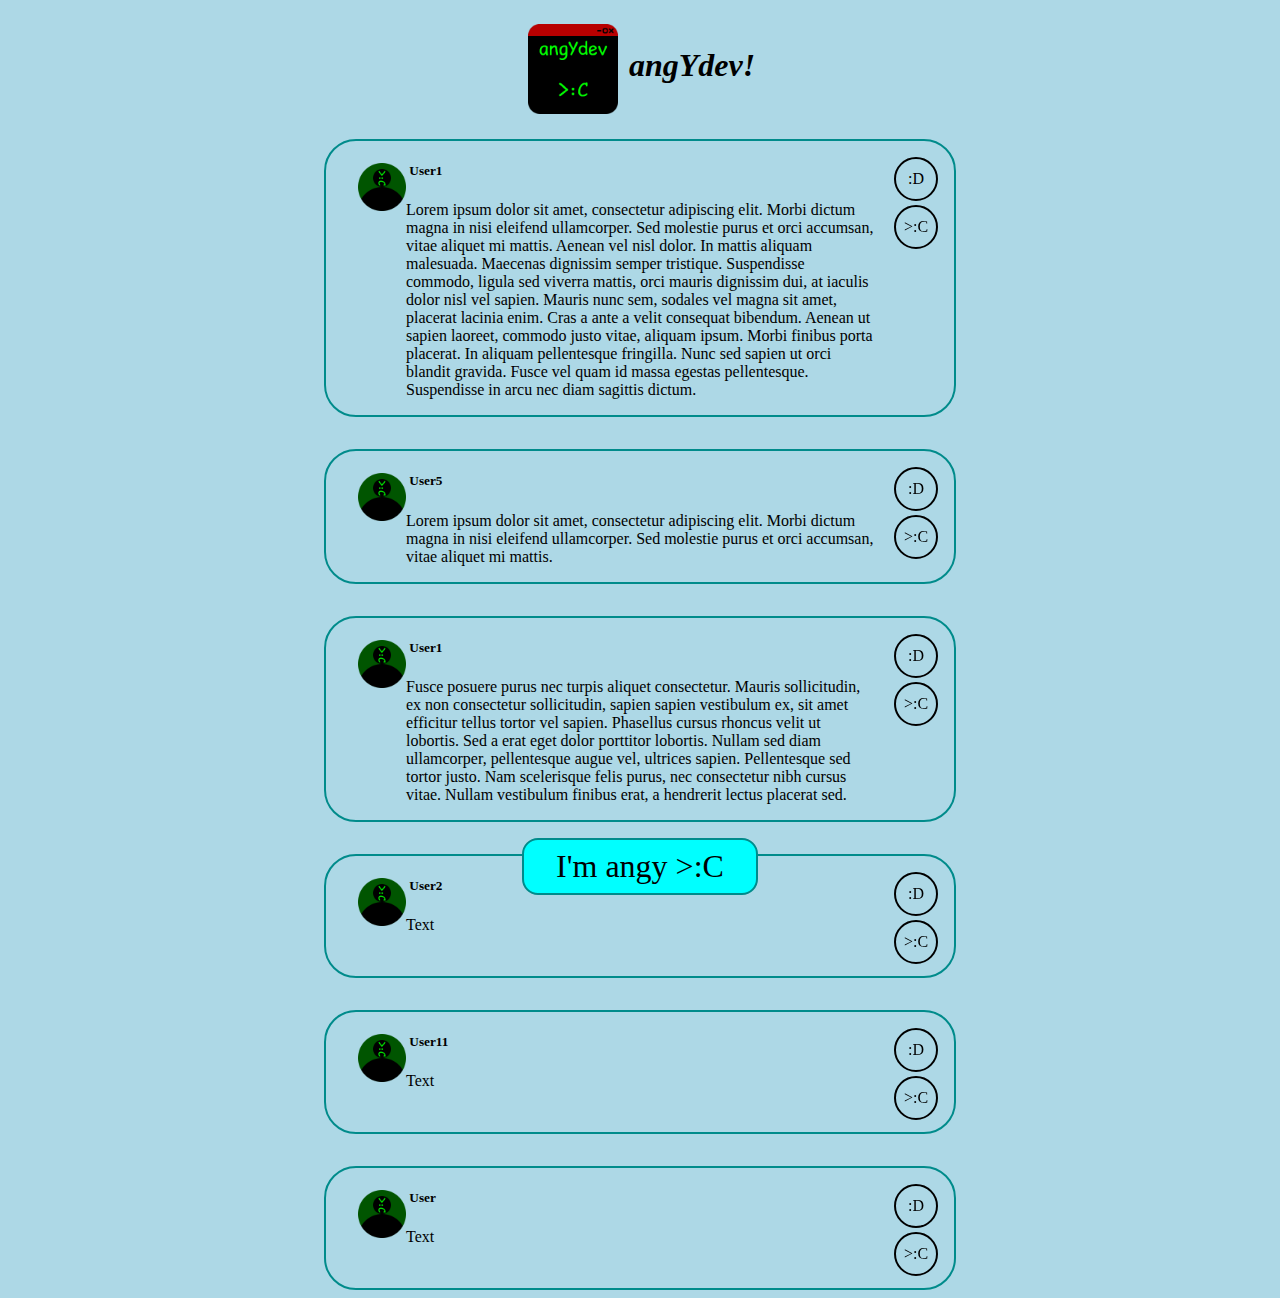
<file: html/index.html>
<!DOCTYPE html>
<html>
<head>
	<meta charset='utf-8'>
	<title>angYdev</title>
	<meta name="title" content="AngYdeV - A &quot;platform&quot; for angy devs">
	<meta name="description" content="Because fuck you. That's why.
And fuck everybody else.
Be angy!">

	<meta property="og:type" content="website">
	<meta property="og:url" content="http://angydev.net/">
	<meta property="og:title" content="AngYdeV - A &quot;platform&quot; for angy devs">
	<meta property="og:description" content="Because fuck you. That's why.
And fuck everybody else.
Be angy!">
	<meta property="og:image" content="http://angydev.net/media/logo01.png">
	<link rel="stylesheet" href="style.css">
</head>
<body>
	<header>
		<div id="logo">
			<a href="/">
				<h1>
					<img src="media/logo01.png" alt="angYlogo">
					<span>angYdev!</span>
				</h1>
			</a>
		</div>
		<!-- <form id="theme-chooser">
			<label for="theme">Theme</label>
			<select name="" id="">
				<option id="theme-light" value="light">Light</option>
				<option id="theme-dark" value="dark">Dark</option>
				<option id="theme-matrix" value="matrix">Matrix</option>
			</select>
		</form> -->
	</header>

	<main class="posts-list">
		<article class="post">
			<h5>
				<img class="pfp" src="media/pfp.png" alt="profile-picture">
				<span>User1</span>
			</h5>
			<p>Lorem ipsum dolor sit amet, consectetur adipiscing elit. Morbi dictum magna in nisi eleifend ullamcorper. Sed molestie purus et orci accumsan, vitae aliquet mi mattis. Aenean vel nisl dolor. In mattis aliquam malesuada. Maecenas dignissim semper tristique. Suspendisse commodo, ligula sed viverra mattis, orci mauris dignissim dui, at iaculis dolor nisl vel sapien. Mauris nunc sem, sodales vel magna sit amet, placerat lacinia enim. Cras a ante a velit consequat bibendum. Aenean ut sapien laoreet, commodo justo vitae, aliquam ipsum. Morbi finibus porta placerat. In aliquam pellentesque fringilla. Nunc sed sapien ut orci blandit gravida. Fusce vel quam id massa egestas pellentesque. Suspendisse in arcu nec diam sagittis dictum. </p>
			<span class="hapy">:D</span>
			<span class="angy">>:C</span>
		</article>
		<article class="post">
			<h5>
				<img class="pfp" src="media/pfp.png" alt="profile-picture">
				<span>User5</span>
			</h5>
			<p>Lorem ipsum dolor sit amet, consectetur adipiscing elit. Morbi dictum magna in nisi eleifend ullamcorper. Sed molestie purus et orci accumsan, vitae aliquet mi mattis.</p>
			<span class="hapy">:D</span>
			<span class="angy">>:C</span>
		</article>
		<article class="post">
			<h5>
				<img class="pfp" src="media/pfp.png" alt="profile-picture">
				<span>User1</span>
			</h5>
			<p>Fusce posuere purus nec turpis aliquet consectetur. Mauris sollicitudin, ex non consectetur sollicitudin, sapien sapien vestibulum ex, sit amet efficitur tellus tortor vel sapien. Phasellus cursus rhoncus velit ut lobortis. Sed a erat eget dolor porttitor lobortis. Nullam sed diam ullamcorper, pellentesque augue vel, ultrices sapien. Pellentesque sed tortor justo. Nam scelerisque felis purus, nec consectetur nibh cursus vitae. Nullam vestibulum finibus erat, a hendrerit lectus placerat sed.</p>
			<span class="hapy">:D</span>
			<span class="angy">>:C</span>
		</article>
		<article class="post">
			<h5>
				<img class="pfp" src="media/pfp.png" alt="profile-picture">
				<span>User2</span>
			</h5>
			<p>Text</p>
			<span class="hapy">:D</span>
			<span class="angy">>:C</span>
		</article>
		<article class="post">
			<h5> 
				<img class="pfp" src="media/pfp.png" alt="profile-picture">
				<span>User11</span>
			</h5>
			<p>Text</p>
			<span class="hapy">:D</span>
			<span class="angy">>:C</span>
		</article>
		<article class="post">
			<h5>
				<img class="pfp" src="media/pfp.png" alt="profile-picture">
				<span>User</span>
			</h5>
			<p>Text</p>
			<span class="hapy">:D</span>
			<span class="angy">>:C</span>
		</article>

		<div id="div_angy">
			<a id="btn_angy" href="angy">I'm angy >:C</a>
		</div>
	</main>

	<footer>
	</footer>
</body>
</html>
</file>
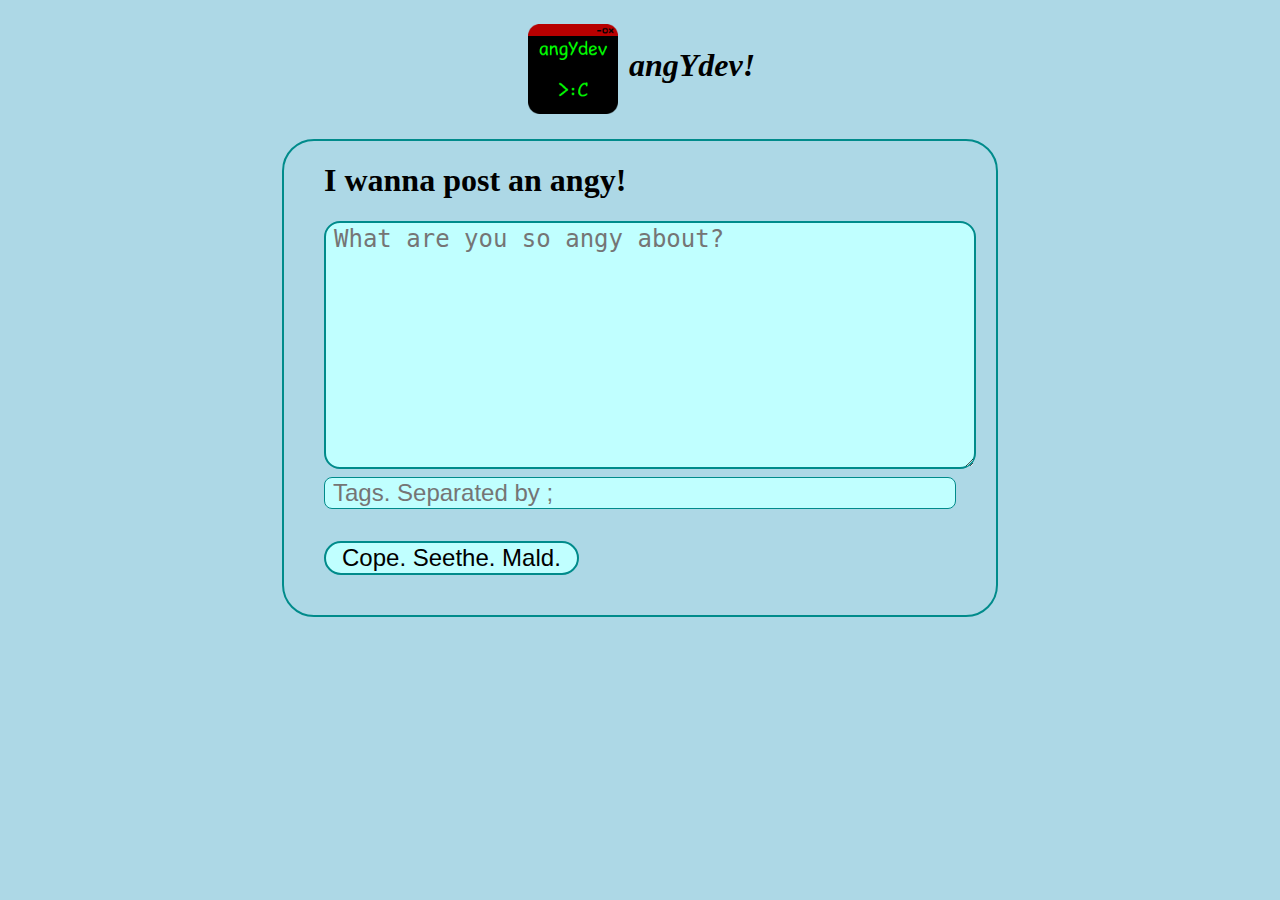
<file: html/angy.html>
<!DOCTYPE html>
<html>
<head>
	<meta charset='utf-8'>
	<title>angYdev</title>
	<meta name="title" content="AngYdeV - A &quot;platform&quot; for angy devs">
	<meta name="description" content="Because fuck you. That's why.
And fuck everybody else.
Be angy!">

	<meta property="og:type" content="website">
	<meta property="og:url" content="http://angydev.net/">
	<meta property="og:title" content="AngYdeV - A &quot;platform&quot; for angy devs">
	<meta property="og:description" content="Because fuck you. That's why.
And fuck everybody else.
Be angy!">
	<meta property="og:image" content="http://angydev.net/media/logo01.png">
	<link rel="stylesheet" href="style.css">
</head>
<body>
	<header>
		<div id="logo">
			<a href="/">
				<h1>
					<img src="media/logo01.png" alt="angYlogo">
					<span>angYdev!</span>
				</h1>
			</a>
		</div>
	</header>

	<main>
		<form id="newpost" action="/angy.html" method="post">
			<h1>I wanna post an angy!</h1>
			<textarea name="txt" placeholder="What are you so angy about?"></textarea>
			<input type="text" name="tags" placeholder="Tags. Separated by ;">
			<input type="submit" value="Cope. Seethe. Mald.">
		</form>
	</main>

	<footer>
	</footer>
</body>
</html>
</file>
<file: html/style.css>
:root {
	--theme-light-bg: lightblue; /* Light Background colour */
	--theme-light-fg: #000000; /* Light Background colour */
	--theme-light-outline: darkcyan; /* Light outline colour */
	--theme-light-angy: cyan; /* Light "I'm angy" button colour */
	--theme-light-hover-color: rgba(0, 128, 128, 0.25); /* Light hover color change */
	--theme-light-input-bg: rgb(192, 255, 255); /* Light input background colour */
	--theme-light-button-bg: rgb(160, 255, 255); /* Light buttons background colour */

	--theme-matrix-bg: #101010; /* Matrix Background colour */
	--theme-matrix-fg: #00FF00; /* Matrix Background colour */
	--theme-matrix-hover-color: rgba(0, 64, 0, 0.25); /* Matrix hover color change */

	--theme-dark-bg: #101010; /* Dark Background colour */
	--theme-dark-fg: #eeeeee; /* Dark Background colour */

	--theme-bg: var(--theme-light-bg); /* Background colour */
	--theme-fg: var(--theme-light-fg); /* Foreground colour */
	--theme-outline: var(--theme-light-outline); /* Outline colour */
	--theme-angy: var(--theme-light-angy); /* I'm angy" button colour */
	--theme-hover-color: var(--theme-light-hover-color); /* Hover color change */
	--theme-input-bg: var(--theme-light-input-bg); /* Input background colour */
	--theme-button-bg: var(--theme-light-button-bg); /* Buttons background colour */

	--card-width: 50%;
	--card-padding: 5rem;
	--pfp-size: 48px;
	--pfp-offset: 48px;
	--hapy-margin: 1em;
	--hapy-size: 2.5em;
}

@media (orientation: landscape), (width > 1200px) {
	:root {
		--card-width: 50%;
		--card-padding: 5rem;
	}
}
@media (600px < width <= 1200px) {
	:root {
		--card-width: 66%;
		--card-padding: 4rem;
	}
}
@media (width <= 600px) {
	:root {
		--card-width: 75%;
		--card-padding: 2rem;
		--pfp-offset: 0;
		--hapy-margin: 0.5em;
		--hapy-size: 2em;
	}
}

html{
	background-color: var(--theme-bg);
	color: var(--theme-fg);
}

header #logo {
	height: fit-content;
	width: fit-content;
	padding: auto;
	margin: auto;
	font-style: italic;
	/*outline: solid 3px gold;*/
	/*border-radius: 1rem;*/
}

header #logo a {
	appearance: none;
	text-decoration: none;
	color: var(--theme-fg);
}

header #logo img {
	width: 96px;
	vertical-align: middle;
}

/* header #theme-chooser {
	width: fit-content;
	position: absolute;
	top: 0;
	right: 3rem;
}
header #theme-chooser select {
	appearance: none;
	background-color: var(--theme-fg);
	color: var(--theme-bg);
	border-radius: 10px;
	border: none;
	padding: 0 1rem;
} */

main.posts-list {
	display: flex;
	flex-direction: column;
	width: var(--card-width);
	margin: auto;
	row-gap: 2rem;
	column-gap: 2rem;
}

article.post {
	min-height: calc(2 * var(--hapy-size) + 2.5 * var(--hapy-margin));
	position: relative;
	border: solid 2px var(--theme-outline);
	border-radius: 2rem;
	padding: 0 var(--card-padding);
}

article.post img.pfp {
	width: var(--pfp-size);
	vertical-align: top;
	position: relative;
	right: var(--pfp-offset);
	top: var(--pfp-offset);
	margin-right: calc(-1 * var(--pfp-offset));
	margin-top: calc(-1 * var(--pfp-offset));
}

.hapy, .angy {
	position: absolute;
	right: var(--hapy-margin);
	border-radius: 50%;
	border: 2px solid;
	width: var(--hapy-size);
	height: var(--hapy-size);
	line-height: var(--hapy-size);
	text-align: center;
	z-index: 1;
}
.hapy {
	top: var(--hapy-margin);
}
.angy {
	top: calc(var(--hapy-size) + 1.5 * var(--hapy-margin));
}

.hapy:hover, .angy:hover, .hapy.clicked, .angy.clicked {
	background-color: var(--theme-hover-color);
}

#btn_angy {
	appearance: none;
	text-decoration: none;

	display: block;
	width: fit-content;
	margin: auto;
	font-size: 2rem;
	padding: 0.5rem 2rem;
	background-color: var(--theme-angy);
	color: var(--theme-fg);
	border: 2px solid var(--theme-outline);
	border-radius: 1rem;
}

#div_angy {
	width: 100%;
	position: fixed;
	bottom: 5px;
	left: 0;
}

form#newpost {
	display: flex;
	flex-direction: column;
	width: var(--card-width);
	margin: auto;
	border: solid 2px var(--theme-outline);
	border-radius: 2rem;
	padding: calc(0.5 * var(--card-padding));
	padding-top: 0;
}

form#newpost textarea {
	width: 100%;
	min-height: 10em;
	resize: vertical;
	font-size: 1.5rem;
	padding-left: 0.5rem;
	padding-right: 0.5rem;
	margin-bottom: 0.5rem;
}

form#newpost input[type="text"] {
	font-size: 1.5rem;
	padding-left: 0.5rem;
	padding-right: 0.5rem;
	margin-bottom: 2rem;
}

form#newpost input[type="submit"] {
	width: fit-content;
	font-size: 1.5em;
	padding-left: 1rem;
	padding-right: 1rem;
}

textarea {
	appearance: none;
	border-radius: 1rem;
	border: solid 2px var(--theme-outline);
	background-color: var(--theme-input-bg);
}

input[type="text"] {
	appearance: none;
	border-radius: 0.5rem;
	border: solid 1px var(--theme-outline);
	background-color: var(--theme-input-bg);
}

button, input[type="submit"] {
	appearance: none;
	border: solid 2px var(--theme-outline);
	border-radius: 1em;
	background-color: var(--theme-input-bg);
}

button:hover, input[type="submit"]:hover {
	background-color: var(--theme-button-bg);
}
</file>
